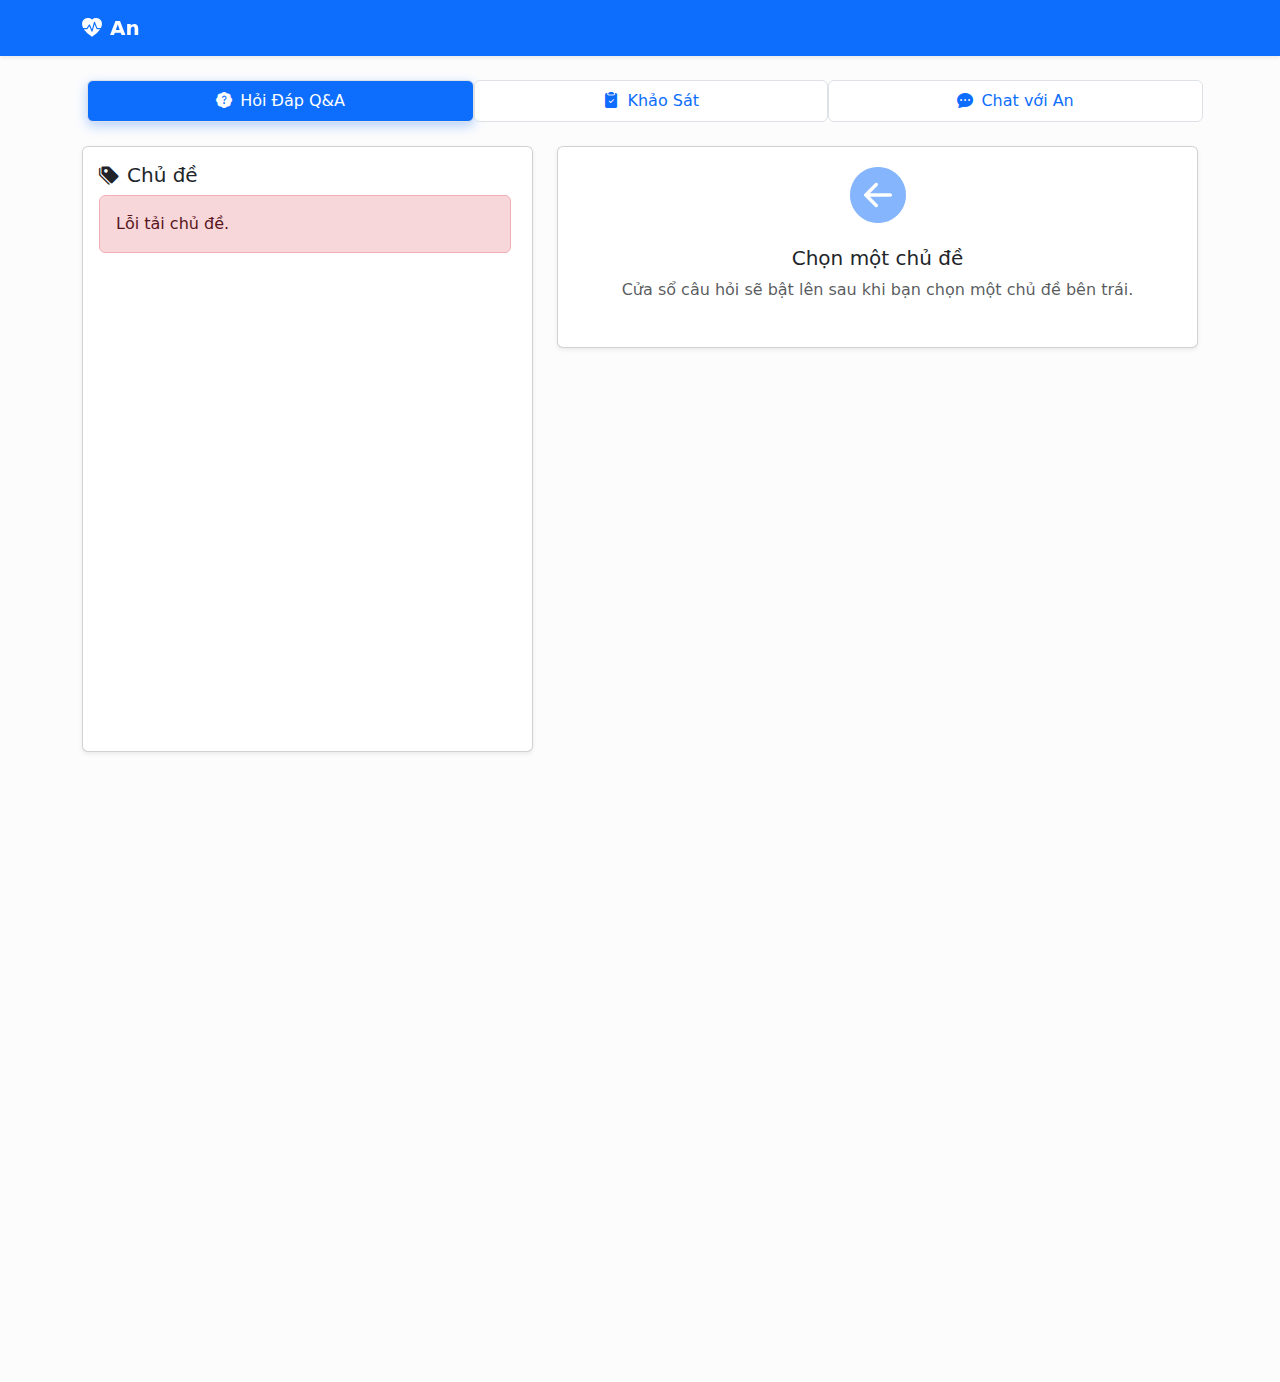
<file: index.html>
<!DOCTYPE html>
<html lang="vi">
<head>
    <meta charset="UTF-8">
    <meta name="viewport" content="width=device-width, initial-scale=1.0">
    <title>Web Tư Vấn</title>
    <link href="https://cdn.jsdelivr.net/npm/bootstrap@5.3.3/dist/css/bootstrap.min.css" rel="stylesheet">
    <link rel="stylesheet" href="https://cdn.jsdelivr.net/npm/bootstrap-icons@1.11.3/font/bootstrap-icons.min.css">
    <link rel="stylesheet" href="style.css">
</head>
<body class="bg-light-subtle">

    <div id="app-container">
        <nav class="navbar navbar-expand-lg navbar-dark bg-primary shadow-sm fixed-top">
            <div class="container">
                <a class="navbar-brand fw-bold" href="#">
                    <i class="bi bi-heart-pulse-fill me-2"></i>An
                </a>
            </div>
        </nav>

        <div class="container" style="margin-top: 80px;">
            
            <ul class="nav nav-pills nav-fill mb-4" id="main-tabs" role="tablist">
                <li class="nav-item" role="presentation">
                    <button class="nav-link active" id="nav-qa-tab" data-bs-toggle="pill" data-bs-target="#qa-content" type="button" role="tab">
                        <i class="bi bi-patch-question-fill me-2"></i>Hỏi Đáp Q&A
                    </button>
                </li>
                <li class="nav-item" role="presentation">
                    <button class="nav-link" id="nav-survey-tab" data-bs-toggle="pill" data-bs-target="#survey-content" type="button" role="tab">
                        <i class="bi bi-clipboard2-check-fill me-2"></i>Khảo Sát
                    </button>
                </li>
                <li class="nav-item" role="presentation">
                    <button class="nav-link" id="nav-chat-tab" data-bs-toggle="pill" data-bs-target="#chat-content" type="button" role="tab">
                        <i class="bi bi-chat-dots-fill me-2"></i>Chat với An
                    </button>
                </li>
            </ul>

            <div class="tab-content" id="myTabContent">
                
                <div class="tab-pane fade show active" id="qa-content" role="tabpanel">
                    <div class="row g-4">
                        <div class="col-md-5">
                            <div class="card shadow-sm">
                                <div class="card-body">
                                    <h5 class="card-title"><i class="bi bi-tags-fill me-2"></i>Chủ đề</h5>
                                    <div class="list-group" id="qa-topics-list">
                                        </div>
                                </div>
                            </div>
                        </div>
                        <div class="col-md-7">
                            <div class="card shadow-sm">
                                <div class="card-body text-center" style="min-height: 200px;">
                                    <i class="bi bi-arrow-left-circle-fill display-4 text-primary opacity-50"></i>
                                    <h5 class="mt-3">Chọn một chủ đề</h5>
                                    <p class="text-muted">Cửa sổ câu hỏi sẽ bật lên sau khi bạn chọn một chủ đề bên trái.</p>
                                </div>
                            </div>
                        </div>
                    </div>
                </div>

                <div class="tab-pane fade" id="survey-content" role="tabpanel">
                    <div class="card shadow-sm">
                        <div class="card-header bg-white">
                            <h5 class="mb-0"><i class="bi bi-clipboard2-check-fill me-2"></i>Khảo Sát Hàng Tuần</h5>
                        </div>
                        <div class="card-body">
                            <div id="survey-advice-area" class="alert mt-2" style="display: none;"></div>
                            <div class="survey-scroll-area" id="survey-questions-area">
                                </div>
                        </div>
                        <div class="card-footer text-end bg-white">
                            <button class="btn btn-success" id="submit-survey-button">Hoàn thành</button>
                        </div>
                    </div>
                </div>

                <div class="tab-pane fade" id="chat-content" role="tabpanel" style="height: 70vh; display: flex; flex-direction: column;">
                    <div class="card shadow-sm h-100">
                        <div class="card-header bg-white">
                             <h5 class="mb-0"><i class="bi bi-chat-dots-fill me-2"></i>Chat với An</h5>
                        </div>
                        <div class="card-body" id="chat-box" style="flex-grow: 1; overflow-y: auto;">
                            </div>
                        <div class="card-footer bg-white">
                            <form id="chat-form" class="d-flex">
                                <input type="text" id="chat-input" class="form-control me-2" placeholder="Nhập tin nhắn...">
                                <button type="submit" class="btn btn-primary"><i class="bi bi-send-fill"></i></button>
                            </form>
                        </div>
                    </div>
                </div>

            </div>
        </div>
    </div>

    <div class="modal fade" id="qa-modal" tabindex="-1">
        <div class="modal-dialog modal-lg modal-dialog-centered modal-dialog-scrollable">
            <div class="modal-content">
                <div class="modal-header">
                    <h5 class="modal-title" id="qa-modal-title">...</h5>
                    <button type="button" class="btn-close" data-bs-dismiss="modal"></button>
                </div>
                <div class="modal-body" id="qa-modal-body">...</div>
                <div class="modal-footer">
                    <button type="button" class="btn btn-secondary" data-bs-dismiss="modal">Đóng</button>
                </div>
            </div>
        </div>
    </div>

    <script src="https://cdn.jsdelivr.net/npm/bootstrap@5.3.3/dist/js/bootstrap.bundle.min.js"></script>
    <script src="app.js"></script>
</body>
</html>
</file>
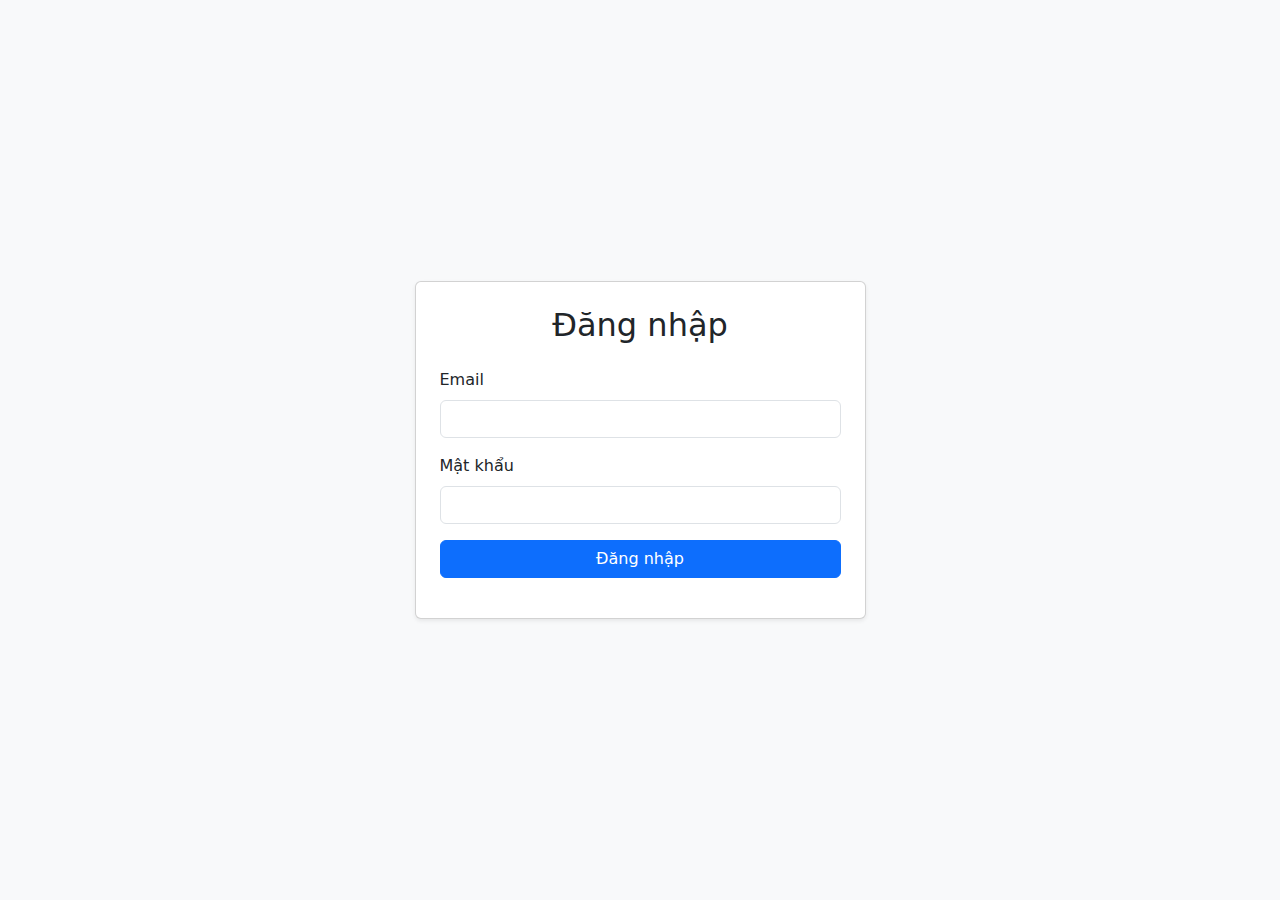
<file: login.html>
<!DOCTYPE html>
<html lang="vi">
<head>
    <meta charset="UTF-8">
    <meta name="viewport" content="width=device-width, initial-scale=1.0">
    <title>Đăng nhập - Web Tư Vấn</title>
    <link href="https://cdn.jsdelivr.net/npm/bootstrap@5.3.3/dist/css/bootstrap.min.css" rel="stylesheet">
    <link rel="stylesheet" href="style.css">
</head>
<body class="bg-light">

    <div class="container">
        <div class="row min-vh-100 justify-content-center align-items-center">
            <div class="col-md-5">
                <div class="card shadow-sm">
                    <div class="card-body p-4">
                        <h2 class="text-center mb-4">Đăng nhập</h2>
                        <form id="login-form">
                            <div class="mb-3">
                                <label for="email" class="form-label">Email</label>
                                <input type="email" class="form-control" id="email" required>
                            </div>
                            <div class="mb-3">
                                <label for="password" class="form-label">Mật khẩu</label>
                                <input type="password" class="form-control" id="password" required>
                            </div>
                            <button type="submit" class="btn btn-primary w-100">Đăng nhập</button>
                            <p id="message-area" class="text-danger text-center mt-3"></p>
                        </form>
                    </div>
                </div>
            </div>
        </div>
    </div>

    <script src="login.js"></script>
</body>
</html>
</file>
<file: style.css>
/* Màu Blue chủ đạo của Bootstrap */
:root {
    --bs-primary: #0d6efd;
    --bs-primary-rgb: 13, 110, 253;
}

body {
    background-color: #f0f2f5; /* Màu nền xám nhạt hiện đại */
}

/* Tùy chỉnh các Nút Tab (Nav-pills) */
.nav-pills .nav-link {
    background-color: #ffffff;
    color: var(--bs-primary);
    border: 1px solid #dee2e6;
    margin: 0 5px;
    font-weight: 500;
    transition: all 0.2s ease-in-out;
}

/* Hiệu ứng khi rê chuột vào Tab */
.nav-pills .nav-link:not(.active):hover {
    background-color: #f8f9fa;
}

/* Tab được chọn (Active) - nổi bật */
.nav-pills .nav-link.active {
    background-color: var(--bs-primary);
    color: #ffffff;
    /* Hiệu ứng đổ bóng blue đẹp mắt */
    box-shadow: 0 4px 12px rgba(var(--bs-primary-rgb), 0.3);
}

/* Khung chứa nội dung Tab */
.tab-pane {
    min-height: 70vh;
}

/* CSS cho các khu vực cuộn */
#qa-topics-list,
.survey-scroll-area {
    height: 60vh;
    overflow-y: auto;
    padding-right: 5px; /* Thêm khoảng trống cho thanh cuộn */
}

/* Định dạng tin nhắn (Giữ nguyên) */
.message {
    padding: 8px 12px;
    border-radius: 10px;
    margin-bottom: 10px;
    max-width: 80%;
}
.message.user {
    background-color: var(--bs-primary);
    color: white;
    align-self: flex-end;
}
.message.bot {
    background-color: #e9ecef;
    color: #333;
    align-self: flex-start;
}
.message strong {
    display: block;
    font-size: 0.8rem;
    margin-bottom: 2px;
}
/* --- TÙY CHỈNH CHO LIKERT SCALE (FIX MÀU SẮC) --- */

.likert-options {
    padding: 15px 0;
}

.likert-option {
    flex: 1;
    display: flex;
    justify-content: center;
    align-items: center;
}

.likert-label {
    cursor: pointer;
    padding: 5px;
    display: flex;
    flex-direction: column;
    align-items: center;
    width: 100%;
    position: relative;
}

/* Ẩn nút radio tròn mặc định đi */
.likert-label input[type="radio"] {
    display: none;
}

/* 1. TRẠNG THÁI MẶC ĐỊNH (CHƯA CHỌN = ĐEN TRẮNG) */
.likert-icon {
    font-size: 2.5rem;
    transition: all 0.3s cubic-bezier(0.175, 0.885, 0.32, 1.275); /* Hiệu ứng nảy */
    
    /* Mặc định là màu xám */
    filter: grayscale(100%);
    opacity: 0.4;
    transform: scale(0.8);
}

.likert-text {
    font-size: 0.85rem;
    margin-top: 8px;
    font-weight: 500;
    color: #adb5bd;
    opacity: 0.5;
    transition: all 0.3s ease;
}

/* 2. HIỆU ỨNG KHI RÊ CHUỘT (HOVER) - Sáng nhẹ lên để biết có thể bấm */
.likert-label:hover .likert-icon {
    filter: grayscale(50%); /* Hơi có màu chút */
    opacity: 0.8;
    transform: scale(1.0);
}

/* 3. TRẠNG THÁI ĐÃ CHỌN (ACTIVE) - CÓ MÀU RỰC RỠ */
/* Khi input được check, tìm thẻ .likert-icon đứng ngay sau nó (+) */
.likert-label input[type="radio"]:checked + .likert-icon {
    filter: grayscale(0%); /* Trả lại màu gốc */
    opacity: 1;
    transform: scale(1.3); /* Phóng to lên */
}

/* Khi input được check, tìm thẻ .likert-text đứng sau nó (~) */
.likert-label input[type="radio"]:checked ~ .likert-text {
    color: var(--bs-primary);
    font-weight: bold;
    opacity: 1;
}
</file>
